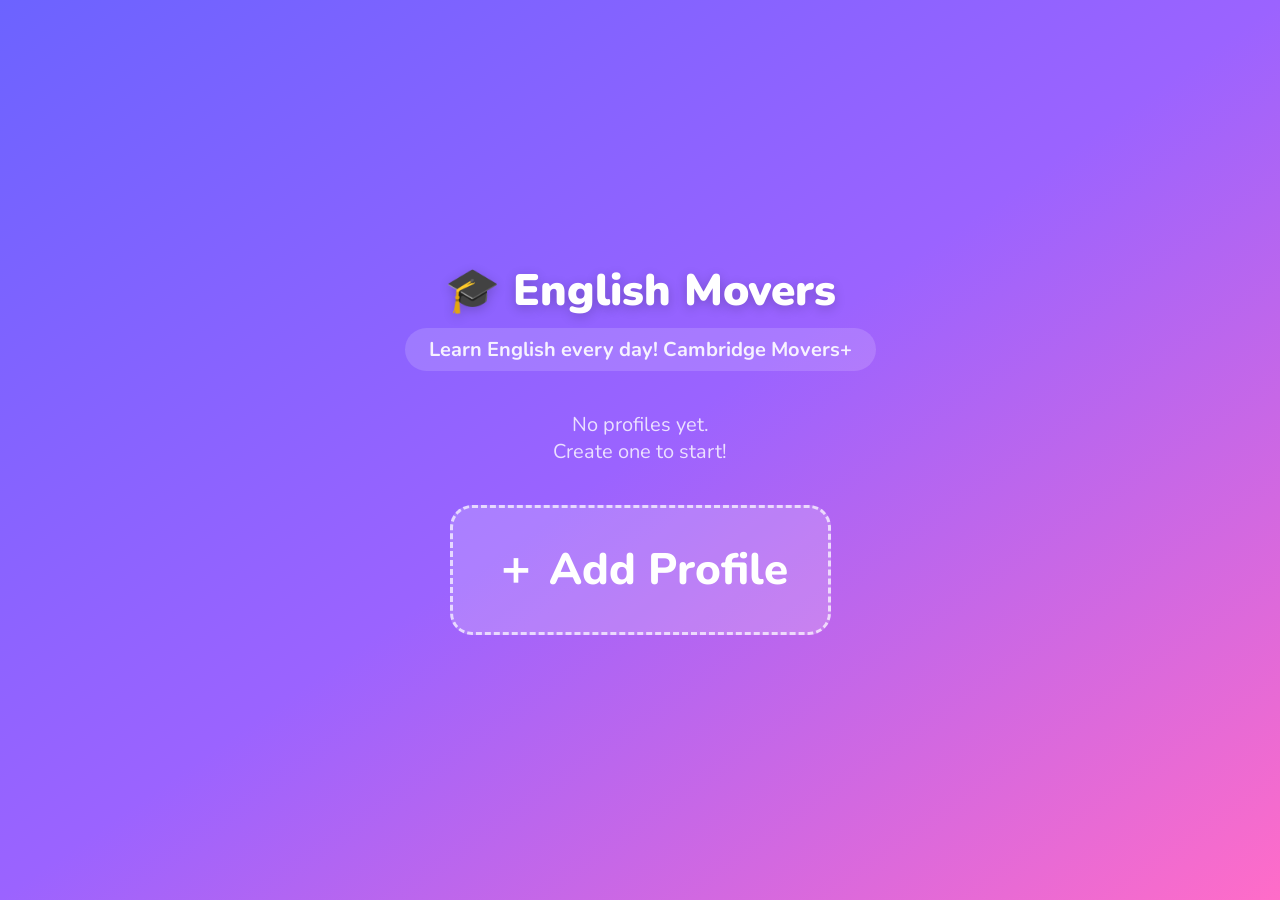
<file: index.html>
<!DOCTYPE html>
<html lang="en">
<head>
  <meta charset="UTF-8">
  <meta name="viewport" content="width=device-width, initial-scale=1.0">
  <title>English Movers — Learn English</title>
  <link href="https://fonts.googleapis.com/css2?family=Nunito:wght@400;600;700;800&display=swap" rel="stylesheet">
  <link rel="stylesheet" href="css/main.css">
  <link rel="stylesheet" href="css/components.css">
  <link rel="stylesheet" href="css/animations.css">
</head>
<body>
  <div class="profile-screen">
    <h1>🎓 English Movers</h1>
    <p class="subtitle">Learn English every day! Cambridge Movers+</p>
    <div class="profile-list" id="profile-list">
      <!-- profiles injected here -->
    </div>
    <button class="add-profile-btn" id="add-btn">＋ Add Profile</button>
  </div>

  <!-- Add Profile Modal -->
  <div class="modal-overlay" id="modal" style="display:none">
    <div class="modal">
      <h2>Create Profile</h2>
      <label style="font-weight:700;font-size:0.9rem">Choose your avatar:</label>
      <div class="modal-avatar-grid" id="avatar-grid"></div>
      <label style="font-weight:700;font-size:0.9rem;display:block;margin-top:0.5rem">Your name:</label>
      <input type="text" id="name-input" placeholder="Enter your name..." maxlength="20">
      <div class="modal-buttons">
        <button class="btn btn-secondary" id="cancel-btn">Cancel</button>
        <button class="btn btn-primary" id="create-btn">Start Learning! 🚀</button>
      </div>
    </div>
  </div>

  <script type="module">
    import { getAllProfiles, createDefaultProfile, saveProfile } from './js/utils/storage.js';

    const AVATARS = ['🐱','🐶','🦊','🐸','🦁','🐧','🦋','🐬','🦄','🐙','🐼','🦉','🐺','🦖','🐲'];
    let selectedAvatar = AVATARS[0];

    function renderProfiles() {
      const profiles = getAllProfiles();
      const list = document.getElementById('profile-list');

      if (profiles.length === 0) {
        list.innerHTML = `<p style="color:rgba(255,255,255,0.8);text-align:center">No profiles yet.<br>Create one to start!</p>`;
        return;
      }

      list.innerHTML = profiles.map(p => `
        <div class="profile-card" data-name="${p.profile.name}">
          <div class="p-avatar">${p.profile.avatar}</div>
          <div class="p-name">${p.profile.name}</div>
          <div class="p-level">Lv.${p.profile.level} · ${p.profile.totalXP} XP</div>
        </div>
      `).join('');

      list.querySelectorAll('.profile-card').forEach(card => {
        card.addEventListener('click', () => {
          window.location.href = `app.html?profile=${encodeURIComponent(card.dataset.name)}`;
        });
      });
    }

    function openModal() {
      const grid = document.getElementById('avatar-grid');
      grid.innerHTML = AVATARS.map(a => `
        <button class="modal-avatar-btn ${a === selectedAvatar ? 'selected' : ''}" data-avatar="${a}">${a}</button>
      `).join('');

      grid.querySelectorAll('.modal-avatar-btn').forEach(btn => {
        btn.addEventListener('click', () => {
          selectedAvatar = btn.dataset.avatar;
          grid.querySelectorAll('.modal-avatar-btn').forEach(b => b.classList.remove('selected'));
          btn.classList.add('selected');
        });
      });

      document.getElementById('name-input').value = '';
      document.getElementById('modal').style.display = 'flex';
      setTimeout(() => document.getElementById('name-input').focus(), 50);
    }

    function closeModal() {
      document.getElementById('modal').style.display = 'none';
    }

    function createProfile() {
      const name = document.getElementById('name-input').value.trim();
      if (!name) {
        document.getElementById('name-input').focus();
        document.getElementById('name-input').style.borderColor = 'var(--color-error)';
        return;
      }

      const data = createDefaultProfile(name, selectedAvatar);
      saveProfile(name, data);
      closeModal();
      window.location.href = `app.html?profile=${encodeURIComponent(name)}`;
    }

    document.getElementById('add-btn').addEventListener('click', openModal);
    document.getElementById('cancel-btn').addEventListener('click', closeModal);
    document.getElementById('create-btn').addEventListener('click', createProfile);
    document.getElementById('name-input').addEventListener('keydown', e => { if (e.key === 'Enter') createProfile(); });
    document.getElementById('modal').addEventListener('click', e => {
      if (e.target === document.getElementById('modal')) closeModal();
    });

    renderProfiles();
  </script>
</body>
</html>
</file>
<file: css/main.css>
@import url('https://fonts.googleapis.com/css2?family=Nunito:wght@400;600;700;800;900&display=swap');

:root {
  --color-primary:   #6C63FF;
  --color-primary-d: #5047D4;
  --color-secondary: #FF9B23;
  --color-secondary-d: #D97800;
  --color-success:   #2DBD7A;
  --color-success-d: #1A9A5E;
  --color-error:     #FF4E6A;
  --color-error-d:   #D93050;
  --color-pink:      #FF6CC8;
  --color-bg:        #EDEEFF;
  --color-card:      #FFFFFF;
  --color-text:      #2B2955;
  --color-text-light:#8886B0;
  --color-border:    #D8D6F5;
  --color-nav-bg:    #2B2955;
  --radius:    22px;
  --radius-sm: 14px;
  --radius-xs: 10px;
  --shadow:    0 6px 20px rgba(108,99,255,0.13);
  --shadow-lg: 0 10px 36px rgba(108,99,255,0.18);
  --transition: 0.2s ease;
  --nav-height: 72px;
}

*, *::before, *::after { box-sizing: border-box; margin: 0; padding: 0; }

html { font-size: 18px; }

body {
  font-family: 'Nunito', 'Segoe UI', sans-serif;
  background: linear-gradient(145deg, #E8EAFF 0%, #EDE8FF 50%, #E8F0FF 100%);
  background-attachment: fixed;
  color: var(--color-text);
  min-height: 100dvh;
  overflow-x: hidden;
}

h1 { font-size: 1.8rem; font-weight: 900; line-height: 1.2; }
h2 { font-size: 1.3rem; font-weight: 800; }
h3 { font-size: 1.1rem; font-weight: 700; }

/* ── Layout ────────────────────────────────────────── */

.app-layout {
  display: flex;
  flex-direction: column;
  min-height: 100dvh;
}

.screen-container {
  flex: 1;
  overflow-y: auto;
  padding: 1.4rem 1rem calc(var(--nav-height) + 4rem);
  scroll-padding-bottom: calc(var(--nav-height) + 4rem);
  max-width: 960px;
  width: 100%;
  margin: 0 auto;
}

/* ── Profile Screen ──────────────────────────────── */

.profile-screen {
  min-height: 100dvh;
  background: linear-gradient(145deg, #6C63FF 0%, #9B63FF 50%, #FF6CC8 100%);
  display: flex;
  flex-direction: column;
  align-items: center;
  justify-content: center;
  padding: 2rem 1rem;
  gap: 2rem;
}

.profile-screen h1 {
  color: #fff;
  font-size: 2.2rem;
  text-align: center;
  text-shadow: 0 3px 12px rgba(0,0,0,0.2);
}

.profile-screen .subtitle {
  color: rgba(255,255,255,0.9);
  text-align: center;
  font-size: 1rem;
  font-weight: 700;
  margin-top: -1.5rem;
  background: rgba(255,255,255,0.15);
  padding: 0.4rem 1.2rem;
  border-radius: 999px;
}

.profile-list {
  display: flex;
  flex-wrap: wrap;
  gap: 1rem;
  justify-content: center;
  max-width: 600px;
  width: 100%;
}

.profile-card {
  background: #fff;
  border-radius: var(--radius);
  padding: 1.6rem 2rem;
  text-align: center;
  cursor: pointer;
  box-shadow: 0 8px 0 rgba(0,0,0,0.15), 0 12px 32px rgba(0,0,0,0.15);
  transition: transform var(--transition), box-shadow var(--transition);
  min-width: 140px;
}
.profile-card:hover {
  transform: translateY(-5px);
  box-shadow: 0 12px 0 rgba(0,0,0,0.15), 0 16px 40px rgba(0,0,0,0.18);
}
.profile-card:active { transform: translateY(2px); box-shadow: 0 4px 0 rgba(0,0,0,0.15); }
.profile-card .p-avatar { font-size: 3.5rem; }
.profile-card .p-name { font-weight: 800; font-size: 1.1rem; margin-top: 0.5rem; color: var(--color-text); }
.profile-card .p-level {
  color: var(--color-primary);
  font-size: 0.82rem;
  font-weight: 700;
  margin-top: 0.2rem;
  background: #EDEEFF;
  padding: 0.2rem 0.7rem;
  border-radius: 999px;
  display: inline-block;
}

.add-profile-btn {
  background: rgba(255,255,255,0.18);
  color: #fff;
  border: 3px dashed rgba(255,255,255,0.7);
  border-radius: var(--radius);
  padding: 1.6rem 2rem;
  min-width: 140px;
  cursor: pointer;
  font-size: 2.2rem;
  transition: all var(--transition);
  font-family: inherit;
  font-weight: 800;
}
.add-profile-btn:hover {
  background: rgba(255,255,255,0.28);
  transform: scale(1.06);
}

/* ── Home Screen ────────────────────────────────── */

.home-screen { display: flex; flex-direction: column; gap: 1.2rem; }

.greeting {
  background: linear-gradient(135deg, #6C63FF 0%, #9B63FF 100%);
  border-radius: var(--radius);
  padding: 1.4rem 1.5rem;
  color: #fff;
}
.greeting h1 {
  font-size: 1.5rem;
  color: #fff;
  text-shadow: 0 2px 8px rgba(0,0,0,0.15);
}

.chips-row {
  display: flex;
  flex-wrap: wrap;
  gap: 0.5rem;
  margin-top: 0.8rem;
}

.chip {
  padding: 0.3rem 0.9rem;
  border-radius: 999px;
  font-size: 0.82rem;
  font-weight: 800;
}
.chip-fire  { background: rgba(255,255,255,0.22); color: #fff; }
.chip-xp    { background: rgba(255,255,255,0.22); color: #fff; }
.chip-level { background: rgba(255,255,255,0.22); color: #fff; }

.daily-card { padding: 1.4rem; }
.daily-card-header {
  display: flex;
  justify-content: space-between;
  align-items: center;
  margin-bottom: 0.9rem;
}
.daily-progress {
  color: var(--color-primary);
  font-size: 0.9rem;
  font-weight: 800;
  background: #EDEEFF;
  padding: 0.2rem 0.8rem;
  border-radius: 999px;
}

.btn-large { width: 100%; padding: 1.1rem; font-size: 1.15rem; margin-top: 1rem; }

.quick-actions { display: flex; gap: 0.8rem; flex-wrap: wrap; }
.quick-actions .btn { flex: 1; min-width: 140px; }

/* ── Stats ──────────────────────────────────────── */

.stats-grid {
  display: grid;
  grid-template-columns: repeat(3, 1fr);
  gap: 0.7rem;
}
.stat-card {
  background: var(--color-card);
  border-radius: var(--radius-sm);
  padding: 1rem 0.6rem;
  text-align: center;
  box-shadow: var(--shadow);
}
.stat-card .stat-icon { font-size: 1.8rem; }
.stat-card .stat-value { font-size: 1.4rem; font-weight: 900; color: var(--color-primary); }
.stat-card .stat-label { font-size: 0.72rem; color: var(--color-text-light); font-weight: 700; }

/* ── Daily Screen ───────────────────────────────── */

.daily-screen { display: flex; flex-direction: column; gap: 1rem; }

.daily-header {
  display: flex;
  justify-content: space-between;
  align-items: center;
  background: linear-gradient(135deg, #6C63FF, #9B63FF);
  border-radius: var(--radius);
  padding: 1rem 1.3rem;
  color: #fff;
}
.daily-header h2 { color: #fff; font-size: 1.2rem; }
.daily-xp {
  font-weight: 900;
  color: #FFD700;
  font-size: 1.3rem;
  text-shadow: 0 1px 4px rgba(0,0,0,0.2);
}

.task-steps {
  display: flex;
  gap: 0.4rem;
  margin: 0.2rem 0;
}
.task-step {
  flex: 1;
  height: 10px;
  border-radius: 5px;
  background: rgba(255,255,255,0.3);
  transition: background 0.4s;
}
.task-step.done   { background: rgba(255,255,255,0.9); }
.task-step.active { background: #FFD700; }

.step-label {
  font-size: 0.82rem;
  font-weight: 700;
  color: rgba(255,255,255,0.9);
  margin-top: 0.3rem;
}

.exercise-container { min-height: 300px; }

.completion-screen {
  text-align: center;
  padding: 2rem 1rem;
  display: flex;
  flex-direction: column;
  align-items: center;
  gap: 1.2rem;
}
.completion-screen .big-emoji { font-size: 6rem; animation: bounce-in 0.5s ease; }
.completion-screen h1 { color: var(--color-success); }
.xp-earned {
  font-size: 2.2rem;
  font-weight: 900;
  color: var(--color-secondary);
  background: #FFF5E5;
  padding: 0.5rem 1.5rem;
  border-radius: 999px;
}

/* ── Learn Screen ───────────────────────────────── */

.learn-screen h1 { margin-bottom: 1rem; }

.topic-grid {
  display: grid;
  grid-template-columns: repeat(2, 1fr);
  gap: 0.9rem;
}

.topic-card {
  padding: 1.1rem;
  text-align: center;
  cursor: pointer;
  transition: transform var(--transition), box-shadow var(--transition);
  border-top: 4px solid transparent;
}
.topic-card:nth-child(1)  { border-top-color: #FF6B9D; }
.topic-card:nth-child(2)  { border-top-color: #6C63FF; }
.topic-card:nth-child(3)  { border-top-color: #FF9B23; }
.topic-card:nth-child(4)  { border-top-color: #2DBD7A; }
.topic-card:nth-child(5)  { border-top-color: #FF6CC8; }
.topic-card:nth-child(6)  { border-top-color: #00BCD4; }
.topic-card:nth-child(7)  { border-top-color: #9B59B6; }
.topic-card:nth-child(8)  { border-top-color: #E74C3C; }
.topic-card:nth-child(9)  { border-top-color: #3498DB; }
.topic-card:nth-child(10) { border-top-color: #1ABC9C; }
.topic-card:nth-child(11) { border-top-color: #F39C12; }
.topic-card:nth-child(12) { border-top-color: #8E44AD; }
.topic-card:hover { transform: translateY(-4px); box-shadow: var(--shadow-lg); }
.topic-emoji { font-size: 2.8rem; }
.topic-name  { font-weight: 800; margin: 0.3rem 0 0.2rem; font-size: 1rem; }
.topic-pct   { color: var(--color-primary); font-size: 0.8rem; font-weight: 800; }
.mini-progress { height: 6px; background: var(--color-border); border-radius: 3px; overflow: hidden; margin-top: 0.4rem; }
.mini-progress div { height: 100%; background: linear-gradient(90deg, var(--color-primary), var(--color-pink)); border-radius: 3px; transition: width 0.5s; }

.topic-detail { display: flex; flex-direction: column; gap: 1rem; }
.back-btn { align-self: flex-start; }
.module-buttons { display: grid; grid-template-columns: 1fr 1fr; gap: 0.9rem; }
.btn-module {
  padding: 1.3rem;
  font-size: 1rem;
  font-weight: 800;
  background: var(--color-card);
  border: 3px solid var(--color-border);
  border-radius: var(--radius);
  cursor: pointer;
  transition: all var(--transition);
  font-family: inherit;
  color: var(--color-text);
  box-shadow: var(--shadow);
}
.btn-module:hover {
  border-color: var(--color-primary);
  background: #EDEEFF;
  transform: translateY(-3px);
  box-shadow: var(--shadow-lg);
}

/* ── Progress Screen ────────────────────────────── */

.progress-screen { display: flex; flex-direction: column; gap: 1.5rem; }
.progress-section h2 { margin-bottom: 0.8rem; }

.streak-calendar { display: grid; grid-template-columns: repeat(7, 1fr); gap: 5px; }
.cal-day {
  aspect-ratio: 1;
  border-radius: 50%;
  display: flex;
  align-items: center;
  justify-content: center;
  font-size: 0.7rem;
  font-weight: 800;
}
.cal-day.studied { background: linear-gradient(135deg, var(--color-success), #56D48E); color: #fff; }
.cal-day.today   { outline: 3px solid var(--color-primary); outline-offset: 2px; font-weight: 900; }
.cal-day.empty   { background: var(--color-border); color: var(--color-text-light); }

.bar-chart { display: flex; flex-direction: column; gap: 0.6rem; }
.bar-row { display: flex; align-items: center; gap: 0.8rem; }
.bar-label { width: 2.5rem; font-size: 0.78rem; color: var(--color-text-light); text-align: right; flex-shrink: 0; font-weight: 700; }
.bar-track { flex: 1; height: 22px; background: var(--color-border); border-radius: 11px; overflow: hidden; }
.bar-fill  { height: 100%; background: linear-gradient(90deg, var(--color-primary), var(--color-pink)); border-radius: 11px; transition: width 0.8s ease; min-width: 4px; }
.bar-val   { width: 3rem; font-size: 0.82rem; font-weight: 800; color: var(--color-primary); }

.motivational {
  background: linear-gradient(135deg, #EDEEFF, #F5EEFF);
  border-radius: var(--radius-sm);
  padding: 0.9rem 1.1rem;
  font-weight: 700;
  color: var(--color-primary);
  border-left: 4px solid var(--color-primary);
}

.badge-grid { display: grid; grid-template-columns: repeat(3, 1fr); gap: 0.7rem; }
.badge-item {
  background: var(--color-card);
  border-radius: var(--radius-sm);
  padding: 0.9rem 0.5rem;
  text-align: center;
  box-shadow: var(--shadow);
  border-bottom: 3px solid var(--color-secondary);
  transition: transform var(--transition);
}
.badge-item:hover { transform: scale(1.05); }
.badge-item.locked { opacity: 0.38; filter: grayscale(1); border-bottom-color: var(--color-border); }
.badge-emoji { font-size: 2rem; }
.badge-name  { font-size: 0.68rem; font-weight: 800; margin-top: 0.3rem; color: var(--color-text); }

.topic-progress-list { display: flex; flex-direction: column; gap: 0.7rem; }
.topic-prog-row { display: flex; align-items: center; gap: 0.6rem; }
.topic-prog-emoji { font-size: 1.3rem; flex-shrink: 0; }
.topic-prog-name  { width: 82px; font-size: 0.84rem; font-weight: 700; flex-shrink: 0; }
.topic-prog-bar   { flex: 1; height: 14px; background: var(--color-border); border-radius: 7px; overflow: hidden; }
.topic-prog-fill  { height: 100%; background: linear-gradient(90deg, var(--color-success), #56D48E); border-radius: 7px; }
.topic-prog-pct   { width: 2.5rem; font-size: 0.82rem; font-weight: 800; color: var(--color-text-light); text-align: right; }

/* ── Settings Screen ────────────────────────────── */

.settings-screen { display: flex; flex-direction: column; gap: 1.5rem; }
.settings-screen h1 { margin-bottom: 0.5rem; }
.settings-section {
  background: var(--color-card);
  border-radius: var(--radius);
  padding: 1.3rem;
  box-shadow: var(--shadow);
}
.settings-section h2 { margin-bottom: 0.9rem; }

.avatar-grid { display: flex; flex-wrap: wrap; gap: 0.6rem; }
.avatar-btn {
  font-size: 2rem;
  width: 3.2rem;
  height: 3.2rem;
  border-radius: 50%;
  border: 3px solid transparent;
  cursor: pointer;
  background: var(--color-bg);
  display: flex;
  align-items: center;
  justify-content: center;
  transition: all var(--transition);
  font-family: inherit;
}
.avatar-btn.selected { border-color: var(--color-primary); background: #EDEEFF; box-shadow: 0 0 0 3px rgba(108,99,255,0.25); }
.avatar-btn:hover     { border-color: var(--color-secondary); transform: scale(1.1); }

.speed-buttons { display: flex; gap: 0.7rem; }
.speed-btn     { flex: 1; }
.speed-btn.active { background: var(--color-primary); color: #fff; border-color: var(--color-primary); box-shadow: 0 4px 0 var(--color-primary-d); }

.danger-zone { border: 2px solid #FFCDD2; background: #FFF5F5; }

/* ── Exercises ─────────────────────────────────── */

.exercise-wrapper { display: flex; flex-direction: column; gap: 1rem; }

.exercise-header {
  display: flex;
  justify-content: space-between;
  align-items: center;
  background: linear-gradient(135deg, var(--color-primary), #9B63FF);
  border-radius: var(--radius-sm);
  padding: 0.8rem 1.1rem;
  color: #fff;
}
.exercise-header h3 { color: #fff; font-size: 1.05rem; }
.ex-counter {
  background: rgba(255,255,255,0.25);
  color: #fff;
  font-size: 0.85rem;
  font-weight: 800;
  padding: 0.2rem 0.7rem;
  border-radius: 999px;
}

.flashcard {
  background: var(--color-card);
  border-radius: var(--radius);
  padding: 2rem 1.5rem;
  text-align: center;
  box-shadow: var(--shadow-lg);
  min-height: 230px;
  display: flex;
  flex-direction: column;
  align-items: center;
  justify-content: center;
  gap: 0.8rem;
  border: 3px solid #EDEEFF;
}
.fc-emoji { font-size: 5.5rem; }
.fc-word  { font-size: 2rem; font-weight: 900; color: var(--color-primary); }
.fc-vi    { font-size: 1.5rem; font-weight: 800; color: var(--color-success); }
.fc-controls {
  display: flex;
  gap: 0.8rem;
  margin-top: 0.5rem;
  position: sticky;
  bottom: calc(var(--nav-height) + 0.6rem);
  background: var(--color-bg);
  padding: 0.6rem 0;
  z-index: 30;
}
.fc-controls .btn { flex: 1; }

.next-btn {
  position: sticky !important;
  bottom: calc(var(--nav-height) + 0.6rem);
  z-index: 30;
  box-shadow: 0 -4px 16px rgba(108,99,255,0.18);
}

.match-game { display: flex; flex-direction: column; gap: 1rem; }
.match-cols { display: grid; grid-template-columns: 1fr 1fr; gap: 0.8rem; }
.match-item {
  padding: 0.9rem;
  background: var(--color-card);
  border: 3px solid var(--color-border);
  border-radius: var(--radius-sm);
  text-align: center;
  cursor: pointer;
  font-size: 1.6rem;
  transition: all var(--transition);
  font-family: inherit;
  font-weight: 700;
  box-shadow: var(--shadow);
}
.match-item:hover    { border-color: var(--color-primary); transform: scale(1.04); }
.match-item.selected { border-color: var(--color-secondary); background: #FFF5E5; box-shadow: 0 0 0 4px rgba(255,155,35,0.2); }
.match-item.correct  { border-color: var(--color-success); background: #E6F9F0; color: var(--color-success); pointer-events: none; }

.options-grid { display: flex; flex-direction: column; gap: 0.7rem; }
.option-btn {
  padding: 1rem 1.1rem;
  background: var(--color-card);
  border: 3px solid var(--color-border);
  border-radius: var(--radius-sm);
  cursor: pointer;
  font-size: 1rem;
  font-weight: 700;
  text-align: left;
  transition: all var(--transition);
  font-family: inherit;
  box-shadow: 0 3px 0 var(--color-border);
  color: var(--color-text);
}
.option-btn:hover  { border-color: var(--color-primary); background: #EDEEFF; box-shadow: 0 3px 0 var(--color-primary); }
.option-btn.correct { border-color: var(--color-success); background: #E6F9F0; color: var(--color-success); box-shadow: 0 3px 0 var(--color-success-d); }
.option-btn.wrong   { border-color: var(--color-error); background: #FFECEF; color: var(--color-error); box-shadow: 0 3px 0 var(--color-error-d); }
.option-btn.reveal  { border-color: var(--color-success); background: #E6F9F0; }
.option-btn:disabled { cursor: default; }

.sentence-display {
  font-size: 1.2rem;
  font-weight: 700;
  background: linear-gradient(135deg, #EDEEFF, #F5EEFF);
  border: 2px solid #D8D6F5;
  padding: 1.1rem 1.2rem;
  border-radius: var(--radius-sm);
  line-height: 1.7;
  color: var(--color-text);
}
.blank {
  display: inline-block;
  min-width: 80px;
  border-bottom: 3px solid var(--color-primary);
  text-align: center;
  color: var(--color-primary);
  font-weight: 800;
}

.text-input-row { display: flex; gap: 0.7rem; }
.text-input {
  flex: 1;
  padding: 0.85rem 1.1rem;
  border: 3px solid var(--color-border);
  border-radius: var(--radius-sm);
  font-size: 1.05rem;
  font-family: inherit;
  font-weight: 700;
  outline: none;
  transition: border-color var(--transition), box-shadow var(--transition);
  background: var(--color-card);
  color: var(--color-text);
}
.text-input:focus  { border-color: var(--color-primary); box-shadow: 0 0 0 4px rgba(108,99,255,0.18); }
.text-input.correct { border-color: var(--color-success); box-shadow: 0 0 0 4px rgba(45,189,122,0.18); }
.text-input.wrong   { border-color: var(--color-error);   box-shadow: 0 0 0 4px rgba(255,78,106,0.18); }

.word-bank { display: flex; flex-wrap: wrap; gap: 0.6rem; margin: 0.8rem 0; }
.word-tile {
  padding: 0.55rem 1rem;
  background: linear-gradient(135deg, var(--color-primary), #9B63FF);
  color: #fff;
  border-radius: var(--radius-xs);
  cursor: pointer;
  font-weight: 800;
  font-size: 0.95rem;
  transition: all var(--transition);
  border: none;
  font-family: inherit;
  box-shadow: 0 4px 0 var(--color-primary-d);
}
.word-tile:hover { transform: translateY(-2px); box-shadow: 0 6px 0 var(--color-primary-d); }
.word-tile:active { transform: translateY(2px); box-shadow: 0 2px 0 var(--color-primary-d); }
.word-tile.used  { background: var(--color-border); color: var(--color-text-light); box-shadow: 0 3px 0 #C0BEDF; pointer-events: none; }

.word-order-answer {
  min-height: 58px;
  background: linear-gradient(135deg, #EDEEFF, #F5EEFF);
  border: 2px dashed #B0ADE5;
  border-radius: var(--radius-sm);
  padding: 0.6rem;
  display: flex;
  flex-wrap: wrap;
  gap: 0.5rem;
  align-content: flex-start;
  margin: 0.5rem 0;
}
.placed-word {
  padding: 0.45rem 0.9rem;
  background: linear-gradient(135deg, var(--color-secondary), #FFB84D);
  color: #fff;
  border-radius: var(--radius-xs);
  font-weight: 800;
  cursor: pointer;
  font-size: 0.9rem;
  box-shadow: 0 3px 0 var(--color-secondary-d);
  transition: transform var(--transition);
}
.placed-word:hover { transform: translateY(-2px); }

.listen-btn {
  display: flex;
  align-items: center;
  gap: 0.6rem;
  justify-content: center;
  font-size: 1.15rem;
  padding: 1rem 2rem;
  margin: 0.5rem auto;
  background: linear-gradient(135deg, var(--color-secondary), #FFB84D);
  color: #fff;
  border-radius: 999px;
  border: none;
  box-shadow: 0 5px 0 var(--color-secondary-d);
  cursor: pointer;
  font-family: inherit;
  font-weight: 800;
  transition: all var(--transition);
  min-width: 160px;
}
.listen-btn:hover  { transform: translateY(-2px); box-shadow: 0 7px 0 var(--color-secondary-d); }
.listen-btn:active { transform: translateY(3px); box-shadow: 0 2px 0 var(--color-secondary-d); }

.emoji-options { display: flex; gap: 1rem; justify-content: center; flex-wrap: wrap; margin: 1rem 0; }
.emoji-option-btn {
  display: flex;
  flex-direction: column;
  align-items: center;
  gap: 0.5rem;
  padding: 1rem 1.3rem;
  background: var(--color-card);
  border: 3px solid var(--color-border);
  border-radius: var(--radius);
  cursor: pointer;
  font-family: inherit;
  transition: all var(--transition);
  box-shadow: 0 4px 0 var(--color-border);
}
.emoji-option-btn .eo-emoji { font-size: 2.8rem; }
.emoji-option-btn .eo-label { font-size: 0.85rem; font-weight: 800; color: var(--color-text); }
.emoji-option-btn:hover   { border-color: var(--color-primary); transform: translateY(-3px); box-shadow: 0 7px 0 var(--color-border); }
.emoji-option-btn.correct { border-color: var(--color-success); background: #E6F9F0; box-shadow: 0 4px 0 var(--color-success-d); }
.emoji-option-btn.wrong   { border-color: var(--color-error); background: #FFECEF; box-shadow: 0 4px 0 var(--color-error-d); }

.feedback-box {
  padding: 1rem 1.2rem;
  border-radius: var(--radius-sm);
  font-weight: 800;
  text-align: center;
  font-size: 1rem;
  animation: pop-in 0.3s ease;
}
.feedback-box.correct { background: linear-gradient(135deg, #E6F9F0, #D0F2E2); color: var(--color-success); border: 2px solid var(--color-success); }
.feedback-box.wrong   { background: linear-gradient(135deg, #FFECEF, #FFD8DE); color: var(--color-error); border: 2px solid var(--color-error); }

.tf-buttons { display: flex; gap: 1rem; }
.tf-btn { flex: 1; padding: 1.1rem; font-size: 1.1rem; }

.dictation-sentence { display: flex; flex-wrap: wrap; gap: 0.5rem; margin: 0.8rem 0; }

/* ── Modal ─────────────────────────────────────── */

.modal-overlay {
  position: fixed; inset: 0;
  background: rgba(43,41,85,0.55);
  backdrop-filter: blur(4px);
  display: flex; align-items: center; justify-content: center;
  z-index: 100; padding: 1rem;
}
.modal {
  background: var(--color-card);
  border-radius: var(--radius);
  padding: 2rem;
  max-width: 420px;
  width: 100%;
  box-shadow: var(--shadow-lg);
  border-top: 5px solid var(--color-primary);
}
.modal h2 { margin-bottom: 1rem; }
.modal-avatar-grid {
  display: flex; flex-wrap: wrap; gap: 0.5rem;
  margin: 0.8rem 0; justify-content: center;
}
.modal-avatar-btn {
  font-size: 2rem; width: 3.4rem; height: 3.4rem;
  border-radius: 50%; border: 3px solid transparent;
  cursor: pointer; background: var(--color-bg);
  display: flex; align-items: center; justify-content: center;
  transition: all var(--transition); font-family: inherit;
}
.modal-avatar-btn.selected { border-color: var(--color-primary); background: #EDEEFF; box-shadow: 0 0 0 4px rgba(108,99,255,0.2); }
.modal-avatar-btn:hover    { transform: scale(1.12); }
.modal input[type=text] {
  width: 100%;
  padding: 0.9rem 1.1rem;
  border: 3px solid var(--color-border);
  border-radius: var(--radius-sm);
  font-size: 1.1rem; font-family: inherit; font-weight: 700;
  outline: none; margin: 0.5rem 0 1rem;
  color: var(--color-text);
  transition: border-color var(--transition);
}
.modal input[type=text]:focus { border-color: var(--color-primary); box-shadow: 0 0 0 4px rgba(108,99,255,0.18); }
.modal-buttons { display: flex; gap: 0.7rem; }
.modal-buttons .btn { flex: 1; }

/* ── Responsive ────────────────────────────────── */

@media (min-width: 768px) {
  html { font-size: 19px; }
  .topic-grid      { grid-template-columns: repeat(3, 1fr); }
  .badge-grid      { grid-template-columns: repeat(4, 1fr); }
  .module-buttons  { grid-template-columns: repeat(4, 1fr); }
}

@media (min-width: 1025px) {
  html { font-size: 20px; }

  .app-layout { flex-direction: row; }

  .tab-nav {
    width: 220px;
    flex-shrink: 0;
    flex-direction: column;
    height: 100dvh;
    position: sticky;
    top: 0;
    bottom: auto;
    left: auto;
    right: auto;
    border-top: none;
    border-right: none;
    background: linear-gradient(180deg, #2B2955 0%, #1A1840 100%);
    box-shadow: 4px 0 24px rgba(0,0,0,0.25);
    padding: 1.5rem 0;
    gap: 0.3rem;
    justify-content: flex-start;
  }
  .tab-nav::before {
    content: '🎓 Movers';
    font-size: 1.1rem;
    font-weight: 900;
    color: #fff;
    padding: 0 1.2rem 1.2rem;
    border-bottom: 1px solid rgba(255,255,255,0.1);
    margin-bottom: 0.8rem;
    letter-spacing: 0.01em;
  }
  .tab-nav a {
    flex-direction: row;
    justify-content: flex-start;
    padding: 0.85rem 1.2rem;
    gap: 0.9rem;
    border-radius: var(--radius-sm);
    margin: 0 0.6rem;
    font-size: 0.95rem;
    color: rgba(255,255,255,0.65);
  }
  .tab-nav a .tab-icon { font-size: 1.4rem; }
  .tab-nav a .tab-label { display: block; font-size: 0.88rem; font-weight: 700; }
  .tab-nav a:hover { background: rgba(255,255,255,0.1); color: #fff; }
  .tab-nav a.active {
    background: linear-gradient(135deg, rgba(108,99,255,0.8), rgba(155,99,255,0.8));
    color: #fff;
    box-shadow: 0 4px 16px rgba(108,99,255,0.4);
  }
  .tab-nav a.active::after { display: none; }

  .screen-container {
    padding: 2rem 2.5rem;
    padding-bottom: 2rem;
    background: var(--color-bg);
  }

  /* Desktop sidebar nav — button only needs small bottom offset */
  .fc-controls,
  .next-btn {
    bottom: 1rem;
  }

  .topic-grid { grid-template-columns: repeat(4, 1fr); }
  .badge-grid { grid-template-columns: repeat(5, 1fr); }
}
</file>
<file: css/components.css>
/* ── Buttons ─────────────────────────────────────────── */

.btn {
  display: inline-flex;
  align-items: center;
  justify-content: center;
  gap: 0.4rem;
  padding: 0.75rem 1.3rem;
  border-radius: var(--radius-sm);
  font-family: 'Nunito', sans-serif;
  font-size: 1rem;
  font-weight: 800;
  cursor: pointer;
  border: none;
  transition: transform var(--transition), box-shadow var(--transition), background var(--transition);
  user-select: none;
  text-decoration: none;
  white-space: nowrap;
  letter-spacing: 0.01em;
}
.btn:hover  { transform: translateY(-2px); }
.btn:active { transform: translateY(2px); }

.btn-primary {
  background: linear-gradient(135deg, #6C63FF, #9B63FF);
  color: #fff;
  box-shadow: 0 5px 0 var(--color-primary-d), 0 8px 18px rgba(108,99,255,0.35);
}
.btn-primary:hover  { box-shadow: 0 7px 0 var(--color-primary-d), 0 10px 24px rgba(108,99,255,0.4); }
.btn-primary:active { box-shadow: 0 2px 0 var(--color-primary-d); transform: translateY(3px); }

.btn-secondary {
  background: #fff;
  color: var(--color-primary);
  border: 3px solid var(--color-border);
  box-shadow: 0 4px 0 var(--color-border);
}
.btn-secondary:hover  { background: #EDEEFF; border-color: var(--color-primary); box-shadow: 0 4px 0 var(--color-primary); }
.btn-secondary:active { box-shadow: 0 1px 0 var(--color-primary); transform: translateY(3px); }

.btn-success {
  background: linear-gradient(135deg, #2DBD7A, #56D48E);
  color: #fff;
  box-shadow: 0 5px 0 var(--color-success-d), 0 8px 18px rgba(45,189,122,0.35);
}
.btn-success:hover  { box-shadow: 0 7px 0 var(--color-success-d); }
.btn-success:active { box-shadow: 0 2px 0 var(--color-success-d); transform: translateY(3px); }

.btn-danger {
  background: #FFECEF;
  color: var(--color-error);
  border: 3px solid #FFB3BC;
  box-shadow: 0 4px 0 #FFB3BC;
  width: 100%;
  padding: 0.9rem;
}
.btn-danger:hover  { background: #FFD8DE; }
.btn-danger:active { box-shadow: 0 1px 0 #FFB3BC; transform: translateY(3px); }

.btn-sm {
  padding: 0.45rem 0.9rem;
  font-size: 0.85rem;
  border-radius: var(--radius-xs);
}

.btn:disabled {
  opacity: 0.5;
  cursor: not-allowed;
  transform: none !important;
  box-shadow: none !important;
}

/* ── Card ────────────────────────────────────────────── */

.card {
  background: var(--color-card);
  border-radius: var(--radius);
  box-shadow: var(--shadow);
  padding: 1.1rem;
  border: 1.5px solid rgba(108,99,255,0.1);
}

/* ── Progress Bar ─────────────────────────────────────── */

.progress-bar {
  height: 14px;
  background: #D8D6F5;
  border-radius: 7px;
  overflow: hidden;
}
.progress-fill {
  height: 100%;
  background: linear-gradient(90deg, #6C63FF, #FF6CC8);
  border-radius: 7px;
  transition: width 0.6s cubic-bezier(0.34, 1.56, 0.64, 1);
  position: relative;
  overflow: hidden;
}
.progress-fill::after {
  content: '';
  position: absolute;
  top: 0; left: -100%;
  width: 60%;
  height: 100%;
  background: linear-gradient(90deg, transparent, rgba(255,255,255,0.35), transparent);
  animation: shimmer 2s infinite;
}
@keyframes shimmer {
  to { left: 200%; }
}

/* ── Tab Nav ─────────────────────────────────────────── */

.tab-nav {
  display: flex;
  flex-direction: row;
  position: fixed;
  bottom: 0;
  left: 0;
  right: 0;
  top: auto;
  width: auto;
  background: var(--color-nav-bg);
  border-top: none;
  box-shadow: 0 -4px 24px rgba(43,41,85,0.25);
  height: var(--nav-height);
  z-index: 50;
  justify-content: space-around;
  align-items: stretch;
  padding: 0;
}

.tab-nav a {
  display: flex;
  flex-direction: column;
  align-items: center;
  justify-content: center;
  gap: 0.2rem;
  color: rgba(255,255,255,0.5);
  text-decoration: none;
  font-size: 0.65rem;
  font-weight: 800;
  padding: 0.6rem 0.5rem;
  flex: 1;
  transition: color var(--transition);
  position: relative;
}
.tab-nav a .tab-icon  { font-size: 1.55rem; line-height: 1; }
.tab-nav a .tab-label { font-size: 0.6rem; font-weight: 800; letter-spacing: 0.02em; }
.tab-nav a.active { color: #fff; }
.tab-nav a.active .tab-icon {
  filter: drop-shadow(0 0 8px rgba(108,99,255,0.8));
  transform: scale(1.15) translateY(-2px);
  display: inline-block;
}
.tab-nav a.active::after {
  content: '';
  position: absolute;
  bottom: 0; left: 20%; right: 20%;
  height: 3px;
  background: linear-gradient(90deg, #6C63FF, #FF6CC8);
  border-radius: 3px 3px 0 0;
}

/* ── Badge ────────────────────────────────────────────── */

.badge-pill {
  display: inline-flex;
  align-items: center;
  gap: 0.3rem;
  padding: 0.28rem 0.75rem;
  border-radius: 999px;
  font-size: 0.8rem;
  font-weight: 800;
}
.badge-new {
  background: linear-gradient(135deg, var(--color-secondary), #FFD070);
  color: #7A4800;
  animation: pop-in 0.3s ease;
  box-shadow: 0 3px 10px rgba(255,155,35,0.4);
}

/* ── XP Fly-up ───────────────────────────────────────── */

.xp-flyup {
  position: fixed;
  top: 50%;
  left: 50%;
  transform: translate(-50%, -50%);
  font-size: 2rem;
  font-weight: 900;
  color: #FFD700;
  text-shadow: 0 2px 12px rgba(255,150,0,0.5);
  pointer-events: none;
  animation: xp-flyup 0.9s ease forwards;
  z-index: 200;
}

/* ── Confetti dot ─────────────────────────────────────── */

.confetti-dot {
  position: fixed;
  width: 12px; height: 12px;
  border-radius: 3px;
  pointer-events: none;
  z-index: 300;
  animation: fall 1.5s linear forwards;
}
</file>
<file: css/animations.css>
@keyframes shake {
  0%,100% { transform: translateX(0); }
  15%      { transform: translateX(-9px) rotate(-1deg); }
  30%      { transform: translateX(9px)  rotate(1deg); }
  45%      { transform: translateX(-7px); }
  60%      { transform: translateX(7px); }
  75%      { transform: translateX(-4px); }
  90%      { transform: translateX(4px); }
}

@keyframes xp-flyup {
  0%   { opacity: 1;  transform: translate(-50%, -50%) scale(1); }
  40%  { opacity: 1;  transform: translate(-50%, -80px) scale(1.2); }
  100% { opacity: 0;  transform: translate(-50%, -140px) scale(0.8); }
}

@keyframes pop-in {
  0%   { transform: scale(0.4); opacity: 0; }
  65%  { transform: scale(1.15); }
  85%  { transform: scale(0.95); }
  100% { transform: scale(1);    opacity: 1; }
}

@keyframes fall {
  0%   { transform: translateY(0)    rotate(0deg);   opacity: 1; }
  80%  { opacity: 1; }
  100% { transform: translateY(110vh) rotate(720deg); opacity: 0; }
}

@keyframes pulse {
  0%,100% { transform: scale(1); }
  50%      { transform: scale(1.07); }
}

@keyframes slide-up {
  0%   { transform: translateY(28px); opacity: 0; }
  100% { transform: translateY(0);    opacity: 1; }
}

@keyframes bounce-in {
  0%   { transform: scale(0);   }
  55%  { transform: scale(1.25); }
  75%  { transform: scale(0.9);  }
  100% { transform: scale(1);    }
}

@keyframes wiggle {
  0%,100% { transform: rotate(0deg); }
  25%      { transform: rotate(-8deg); }
  75%      { transform: rotate(8deg); }
}

@keyframes star-burst {
  0%   { transform: scale(0) rotate(-30deg); opacity: 0; }
  60%  { transform: scale(1.3) rotate(10deg); opacity: 1; }
  100% { transform: scale(1) rotate(0deg);   opacity: 1; }
}

/* Utility classes */
.shake       { animation: shake 0.45s ease; }
.pop-in      { animation: pop-in 0.38s ease; }
.slide-up    { animation: slide-up 0.35s ease; }
.bounce-in   { animation: bounce-in 0.45s cubic-bezier(0.34, 1.56, 0.64, 1); }
.pulse-anim  { animation: pulse 1.5s ease infinite; }
.wiggle      { animation: wiggle 0.4s ease; }
.star-burst  { animation: star-burst 0.4s cubic-bezier(0.34, 1.56, 0.64, 1); }

/* Correct/Wrong flash overlays */
@keyframes flash-green {
  0%,100% { background: inherit; }
  40%      { background: rgba(45,189,122,0.18); }
}

@keyframes flash-red {
  0%,100% { background: inherit; }
  40%      { background: rgba(255,78,106,0.15); }
}

.flash-correct { animation: flash-green 0.45s ease; }
.flash-wrong   { animation: flash-red   0.45s ease; }
</file>
